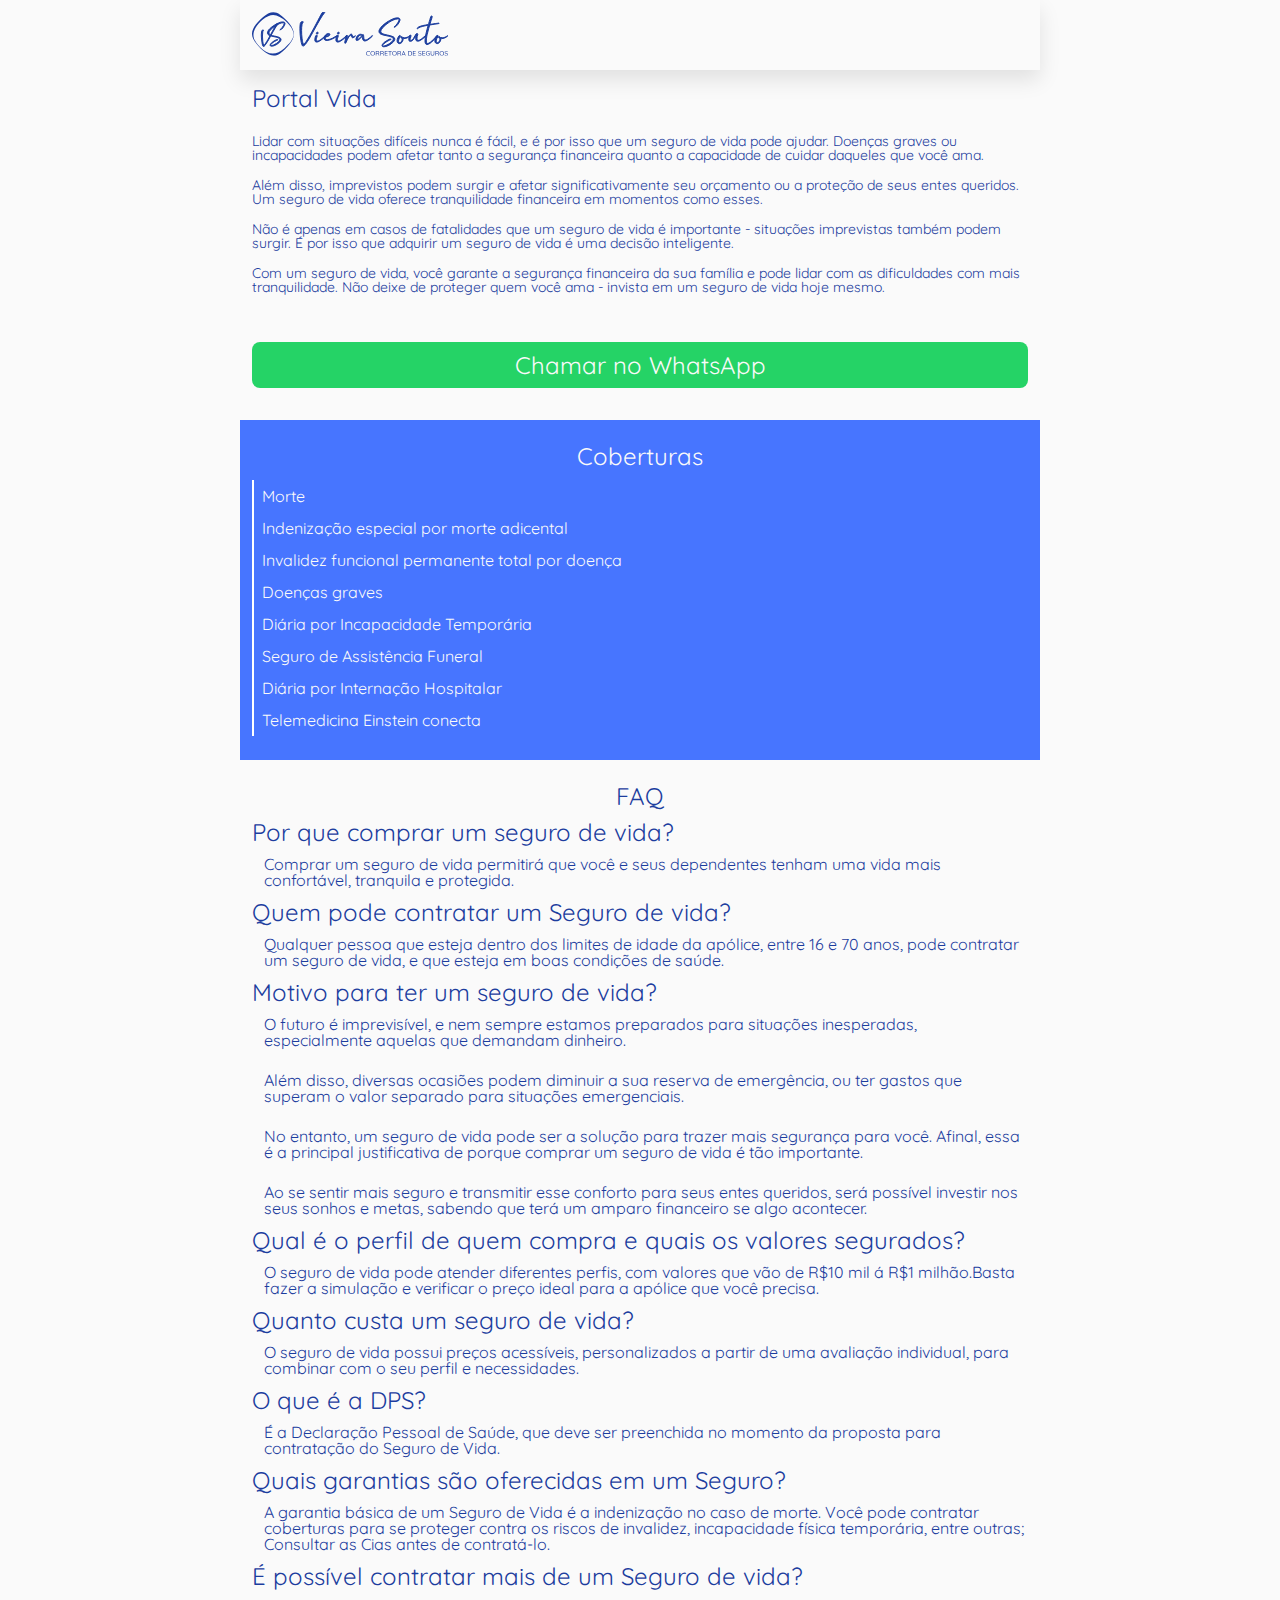
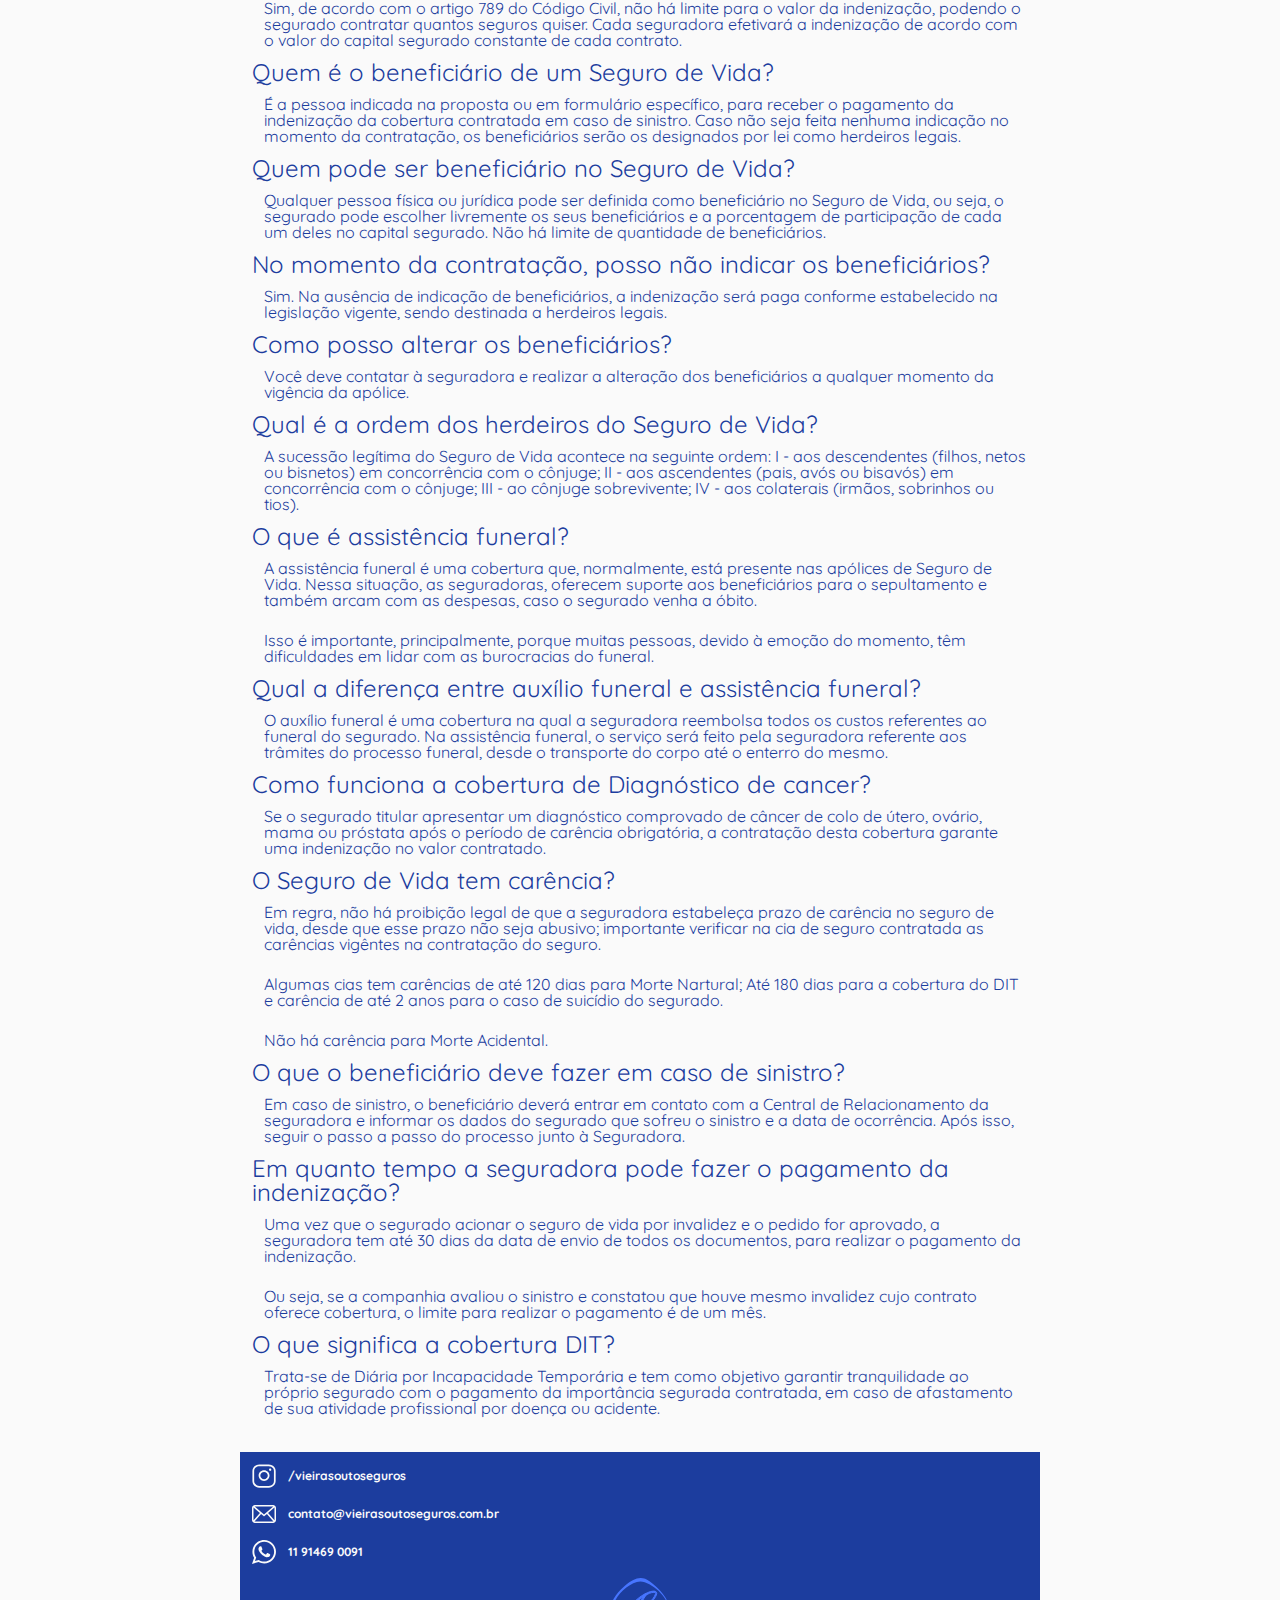
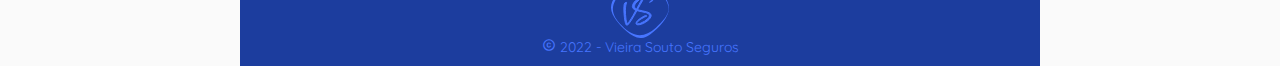
<file: index.html>
<!DOCTYPE html>
<html lang="pt-BR">
    <head>
        <meta charset="UTF-8">
        <meta http-equiv="X-UA-Compatible" content="IE=edge">
        <meta name="viewport" content="width=device-width, initial-scale=1.0">
        <title>Vieira Souto Seguros | Vida</title>
        <link rel="stylesheet" href="assets/css/base.css">
        <link rel="stylesheet" href="assets/css/components/socialstack.css">
        <link rel="stylesheet" href="assets/css/components/card.css">
        <link rel="stylesheet" href="assets/css/components/button.css">
        <link rel="stylesheet" href="assets/css/components/list.css">
        <link rel="stylesheet" href="assets/css/header.css">
        <link rel="stylesheet" href="assets/css/footer.css">
        <link rel="stylesheet" href="assets/css/product.css">
        
        <!-- Google tag (gtag.js) -->
        <script async src="https://www.googletagmanager.com/gtag/js?id=AW-10974939460"></script>
        <script>
          window.dataLayer = window.dataLayer || [];
          function gtag(){dataLayer.push(arguments);}
          gtag('js', new Date());

          gtag('config', 'AW-10974939460');
        </script>
    </head>
    <body>
        <header class="header container">
            <img src="assets/img/logo-com-texto-azul.svg" class="header__logo" alt="Logo da Vieira Souto">
        </header>
        <main>
            <article class="product container">
                <h1 class="product__title">Portal Vida</h1>
                <div class="product__description">
                    <p>Lidar com situações difíceis nunca é fácil, e é por isso que um seguro de vida pode ajudar. Doenças graves ou incapacidades podem afetar tanto a segurança financeira quanto a capacidade de cuidar daqueles que você ama.</p>

                    <p>Além disso, imprevistos podem surgir e afetar significativamente seu orçamento ou a proteção de seus entes queridos. Um seguro de vida oferece tranquilidade financeira em momentos como esses.</p>
                    
                    <p>Não é apenas em casos de fatalidades que um seguro de vida é importante - situações imprevistas também podem surgir. É por isso que adquirir um seguro de vida é uma decisão inteligente.</p>
                    
                    <p>Com um seguro de vida, você garante a segurança financeira da sua família e pode lidar com as dificuldades com mais tranquilidade. Não deixe de proteger quem você ama - invista em um seguro de vida hoje mesmo.</p>
                </div>
            </article>

            <article class="product container">
                <button id="btn-whats" aria-label="Chat no WhatsApp" class="action-button" style="background-color: #25D366; cursor: pointer;">Chamar no WhatsApp</button>
            </article>

            <section class="coberturas">
                <h2>Coberturas</h2>
                <ul class="values">
                    <li class="values_item"><p class="cobertura__item__p">Morte</p></li>
                    <li class="values_item"><p class="cobertura__item__p">Indenização especial por morte adicental</p></li>
                    <li class="values_item"><p class="cobertura__item__p">Invalidez funcional permanente total por doença</p></li>
                    <li class="values_item"><p class="cobertura__item__p">Doenças graves</p></li>
                    <li class="values_item"><p class="cobertura__item__p">Diária por Incapacidade Temporária</p></li>
                    <li class="values_item"><p class="cobertura__item__p">Seguro de Assistência Funeral</p></li>
                    <li class="values_item"><p class="cobertura__item__p">Diária por Internação Hospitalar</p></li>
                    <li class="values_item"><p class="cobertura__item__p">Telemedicina Einstein conecta</p></li>
                </ul>
            </section>

            <section class="faq">
                <h2 class="faq__title">FAQ</h1>
                <div class="faq__items">
                    <ul>
                        <li class="faq__question">
                            Por que comprar um seguro de vida?
                            <p class="faq__answer">
                                Comprar um seguro de vida permitirá que você e seus dependentes tenham uma vida mais confortável, tranquila e protegida.
                            </p>
                        </li>
                    </ul>
                    <ul>
                        <li class="faq__question">
                            Quem pode contratar um Seguro de vida?
                            <p class="faq__answer">Qualquer pessoa que esteja dentro dos limites de idade da apólice, entre 16 e 70 anos, pode contratar um seguro de vida, e que esteja em boas condições de saúde.</p>
                        </li>
                    </ul>
                    <ul>
                        <li class="faq__question">
                            Motivo para ter um seguro de vida?
                            <p class="faq__answer">O futuro é imprevisível, e nem sempre estamos preparados para situações inesperadas, especialmente aquelas que demandam dinheiro.</p>
                            <p class="faq__answer">Além disso, diversas ocasiões podem diminuir a sua reserva de emergência, ou ter gastos que superam o valor separado para situações emergenciais.</p>
                            <p class="faq__answer">No entanto, um seguro de vida pode ser a solução para trazer mais segurança para você. Afinal, essa é a principal justificativa de porque comprar um seguro de vida é tão importante.</p>
                            <p class="faq__answer">Ao se sentir mais seguro e transmitir esse conforto para seus entes queridos, será possível investir nos seus sonhos e metas, sabendo que terá um amparo financeiro se algo acontecer.</p>
                        </li>
                    </ul>
                    <ul>
                        <li class="faq__question">
                            Qual é o perfil de quem compra e quais os valores segurados?
                            <p class="faq__answer">
                                O seguro de vida pode atender diferentes perfis, com valores que vão de R$10 mil á R$1 milhão.Basta fazer a simulação e verificar o preço ideal para a apólice que você precisa.
                            </p>
                        </li>
                    </ul>
                    <ul>
                        <li class="faq__question">
                            Quanto custa um seguro de vida?
                            <p class="faq__answer">
                                O seguro de vida possui preços acessíveis, personalizados a partir de uma avaliação individual, para combinar com o seu perfil e necessidades.
                            </p>
                        </li>
                    </ul>
                    <ul>
                        <li class="faq__question">
                            O que é a DPS?
                            <p class="faq__answer">É a Declaração Pessoal de Saúde, que deve ser preenchida no momento da proposta para contratação do Seguro de Vida.</p>
                        </li>
                    </ul>
                    <ul>
                        <li class="faq__question">
                            Quais garantias são oferecidas em um Seguro?
                            <p class="faq__answer">A garantia básica de um Seguro de Vida é a indenização no caso de morte. Você pode contratar coberturas para se proteger contra os riscos de invalidez, incapacidade física temporária, entre outras; Consultar as Cias antes de contratá-lo.</p>
                        </li>
                    </ul>
                    <ul>
                        <li class="faq__question">
                            É possível contratar mais de um Seguro de vida?
                            <p class="faq__answer">
                                Sim, de acordo com o artigo 789 do Código Civil, não há limite para o valor da indenização, podendo o segurado contratar quantos seguros quiser. Cada seguradora efetivará a indenização de acordo com o valor do capital segurado constante de cada contrato.
                            </p>
                        </li>
                    </ul>
                    <ul>
                        <li class="faq__question">
                            Quem é o beneficiário de um Seguro de Vida?
                            <p class="faq__answer">
                                É a pessoa indicada na proposta ou em formulário específico, para receber o pagamento da indenização da cobertura contratada em caso de sinistro. Caso não seja feita nenhuma indicação no momento da contratação, os beneficiários serão os designados por lei como herdeiros legais.
                            </p>
                        </li>
                    </ul>
                    <ul>
                        <li class="faq__question">
                            Quem pode ser beneficiário no Seguro de Vida?
                            <p class="faq__answer">
                                Qualquer pessoa física ou jurídica pode ser definida como beneficiário no Seguro de Vida, ou seja, o segurado pode escolher livremente os seus beneficiários e a porcentagem de participação de cada um deles no capital segurado. Não há limite de quantidade de beneficiários.
                            </p>
                        </li>
                    </ul>
                    <ul>
                        <li class="faq__question">
                            No momento da contratação, posso não indicar os beneficiários?
                            <p class="faq__answer">Sim. Na ausência de indicação de beneficiários, a indenização será paga conforme estabelecido na legislação vigente, sendo destinada a herdeiros legais.</p>
                        </li>
                    </ul>
                    <ul>
                        <li class="faq__question">
                            Como posso alterar os beneficiários?
                            <p class="faq__answer">Você deve contatar à seguradora e realizar a alteração dos beneficiários a qualquer momento da vigência da apólice.</p>
                        </li>
                    </ul>
                    <ul>
                        <li class="faq__question">
                            Qual é a ordem dos herdeiros do Seguro de Vida?
                            <p class="faq__answer">A sucessão legítima do Seguro de Vida acontece na seguinte ordem: I - aos descendentes (filhos, netos ou bisnetos) em concorrência com o cônjuge; II - aos ascendentes (pais, avós ou bisavós) em concorrência com o cônjuge; III - ao cônjuge sobrevivente; IV - aos colaterais (irmãos, sobrinhos ou tios).</p>
                        </li>
                    </ul>
                    <ul>
                        <li class="faq__question">
                            O que é assistência funeral?
                            <p class="faq__answer">A assistência funeral é uma cobertura que, normalmente, está presente nas apólices de Seguro de Vida. Nessa situação, as seguradoras, oferecem suporte aos beneficiários para o sepultamento e também arcam com as despesas, caso o segurado venha a óbito.</p>
                            <p class="faq__answer">Isso é importante, principalmente, porque muitas pessoas, devido à emoção do momento, têm dificuldades em lidar com as burocracias do funeral.</p>
                        </li>
                    </ul>
                    <ul>
                        <li class="faq__question">
                            Qual a diferença entre auxílio funeral e assistência funeral?
                            <p class="faq__answer">O auxílio funeral é uma cobertura na qual a seguradora reembolsa todos os custos referentes ao funeral do segurado. Na assistência funeral, o serviço será feito pela seguradora referente aos trâmites do processo funeral, desde o transporte do corpo até o enterro do mesmo.</p>
                        </li>
                    </ul>
                    <ul>
                        <li class="faq__question">
                            Como funciona a cobertura de Diagnóstico de cancer?
                            <p class="faq__answer">Se o segurado titular apresentar um diagnóstico comprovado de câncer de colo de útero, ovário, mama ou próstata após o período de carência obrigatória, a contratação desta cobertura garante uma indenização no valor contratado.</p>
                        </li>
                    </ul>
                    <ul>
                        <li class="faq__question">
                            O Seguro de Vida tem carência?
                            <p class="faq__answer">Em regra, não há proibição legal de que a seguradora estabeleça prazo de carência no seguro de vida, desde que esse prazo não seja abusivo; importante verificar na cia de seguro contratada as carências vigêntes na contratação do seguro.</p>
                            <p class="faq__answer">Algumas cias tem carências de até 120 dias para Morte Nartural; Até 180 dias para a cobertura do DIT e carência de até 2 anos para o caso de suicídio do segurado.</p>
                            <p class="faq__answer">Não há carência para Morte Acidental.</p>
                        </li>
                    </ul>
                    <ul>
                        <li class="faq__question">
                            O que o beneficiário deve fazer em caso de sinistro?
                            <p class="faq__answer">
                                Em caso de sinistro, o beneficiário deverá entrar em contato com a Central de Relacionamento da seguradora e informar os dados do segurado que sofreu o sinistro e a data de ocorrência. Após isso, seguir o passo a passo do processo junto à Seguradora.
                            </p>
                        </li>
                    </ul>
                    <ul>
                        <li class="faq__question">
                            Em quanto tempo a seguradora pode fazer o pagamento da indenização?
                            <p class="faq__answer">Uma vez que o segurado acionar o seguro de vida por invalidez e o pedido for aprovado, a seguradora tem até 30 dias da data de envio de todos os documentos, para realizar o pagamento da indenização.</p>
                            <p class="faq__answer">Ou seja, se a companhia avaliou o sinistro e constatou que houve mesmo invalidez cujo contrato oferece cobertura, o limite para realizar o pagamento é de um mês.</p>
                        </li>
                    </ul>
                    <ul>
                        <li class="faq__question">
                            O que significa a cobertura DIT?
                            <p class="faq__answer">Trata-se de Diária por Incapacidade Temporária e tem como objetivo garantir tranquilidade ao próprio segurado com o pagamento da importância segurada contratada, em caso de afastamento de sua atividade profissional por doença ou acidente.</p>
                        </li>
                    </ul>
                </div>
            </section>
        </main>
        <footer class="footer container" id="contact_info">
            <address>
                <ul class="social_stack">
                    <li class="social_stack__item social_stack__item-insta"><a href="https://www.instagram.com/vieirasoutoseguros/">/vieirasoutoseguros</a></li>
                    <li class="social_stack__item social_stack__item-mail"><a href="mailto:contato@vieirasoutoseguros.com.br">contato@vieirasoutoseguros.com.br</a></li>
                    <li class="social_stack__item social_stack__item-whats"><a href="tel:+5511914690091">11 91469 0091</a></li>
                    <div class="footer__logo"></div>
                    <p class="footer__copy"><span>copyright</span> 2022 - Vieira Souto Seguros</p>
                </ul>
            </address>
        </footer>

        <script>
            const isMobile = (function() {
                let check = false;
                (function(a){if(/(android|bb\d+|meego).+mobile|avantgo|bada\/|blackberry|blazer|compal|elaine|fennec|hiptop|iemobile|ip(hone|od)|iris|kindle|lge |maemo|midp|mmp|mobile.+firefox|netfront|opera m(ob|in)i|palm( os)?|phone|p(ixi|re)\/|plucker|pocket|psp|series(4|6)0|symbian|treo|up\.(browser|link)|vodafone|wap|windows ce|xda|xiino/i.test(a)||/1207|6310|6590|3gso|4thp|50[1-6]i|770s|802s|a wa|abac|ac(er|oo|s\-)|ai(ko|rn)|al(av|ca|co)|amoi|an(ex|ny|yw)|aptu|ar(ch|go)|as(te|us)|attw|au(di|\-m|r |s )|avan|be(ck|ll|nq)|bi(lb|rd)|bl(ac|az)|br(e|v)w|bumb|bw\-(n|u)|c55\/|capi|ccwa|cdm\-|cell|chtm|cldc|cmd\-|co(mp|nd)|craw|da(it|ll|ng)|dbte|dc\-s|devi|dica|dmob|do(c|p)o|ds(12|\-d)|el(49|ai)|em(l2|ul)|er(ic|k0)|esl8|ez([4-7]0|os|wa|ze)|fetc|fly(\-|_)|g1 u|g560|gene|gf\-5|g\-mo|go(\.w|od)|gr(ad|un)|haie|hcit|hd\-(m|p|t)|hei\-|hi(pt|ta)|hp( i|ip)|hs\-c|ht(c(\-| |_|a|g|p|s|t)|tp)|hu(aw|tc)|i\-(20|go|ma)|i230|iac( |\-|\/)|ibro|idea|ig01|ikom|im1k|inno|ipaq|iris|ja(t|v)a|jbro|jemu|jigs|kddi|keji|kgt( |\/)|klon|kpt |kwc\-|kyo(c|k)|le(no|xi)|lg( g|\/(k|l|u)|50|54|\-[a-w])|libw|lynx|m1\-w|m3ga|m50\/|ma(te|ui|xo)|mc(01|21|ca)|m\-cr|me(rc|ri)|mi(o8|oa|ts)|mmef|mo(01|02|bi|de|do|t(\-| |o|v)|zz)|mt(50|p1|v )|mwbp|mywa|n10[0-2]|n20[2-3]|n30(0|2)|n50(0|2|5)|n7(0(0|1)|10)|ne((c|m)\-|on|tf|wf|wg|wt)|nok(6|i)|nzph|o2im|op(ti|wv)|oran|owg1|p800|pan(a|d|t)|pdxg|pg(13|\-([1-8]|c))|phil|pire|pl(ay|uc)|pn\-2|po(ck|rt|se)|prox|psio|pt\-g|qa\-a|qc(07|12|21|32|60|\-[2-7]|i\-)|qtek|r380|r600|raks|rim9|ro(ve|zo)|s55\/|sa(ge|ma|mm|ms|ny|va)|sc(01|h\-|oo|p\-)|sdk\/|se(c(\-|0|1)|47|mc|nd|ri)|sgh\-|shar|sie(\-|m)|sk\-0|sl(45|id)|sm(al|ar|b3|it|t5)|so(ft|ny)|sp(01|h\-|v\-|v )|sy(01|mb)|t2(18|50)|t6(00|10|18)|ta(gt|lk)|tcl\-|tdg\-|tel(i|m)|tim\-|t\-mo|to(pl|sh)|ts(70|m\-|m3|m5)|tx\-9|up(\.b|g1|si)|utst|v400|v750|veri|vi(rg|te)|vk(40|5[0-3]|\-v)|vm40|voda|vulc|vx(52|53|60|61|70|80|81|83|85|98)|w3c(\-| )|webc|whit|wi(g |nc|nw)|wmlb|wonu|x700|yas\-|your|zeto|zte\-/i.test(a.substr(0,4))) check = true;})(navigator.userAgent||navigator.vendor||window.opera);
                return check;
            })();
            
            const whatsButton = document.getElementById("btn-whats");
            const whatsAppBaseLink = "whatsapp://send?phone=5511914690091&lang=pt_br&text=";
            const whatsWebBaseLink = "https://web.whatsapp.com/send/?phone=5511914690091&type=phone_number&app_absent=0&text=";

            whatsButton.addEventListener("click", function() {
                const text = "Olá, gostaria de mais informações sobre seguro de vida.";

                if (isMobile)
                    window.open(whatsAppBaseLink + encodeURIComponent(text), "_blank");
                else
                    window.open(whatsWebBaseLink + encodeURIComponent(text), "_blank");
            });
        </script>

    </body>
</html>
</file>
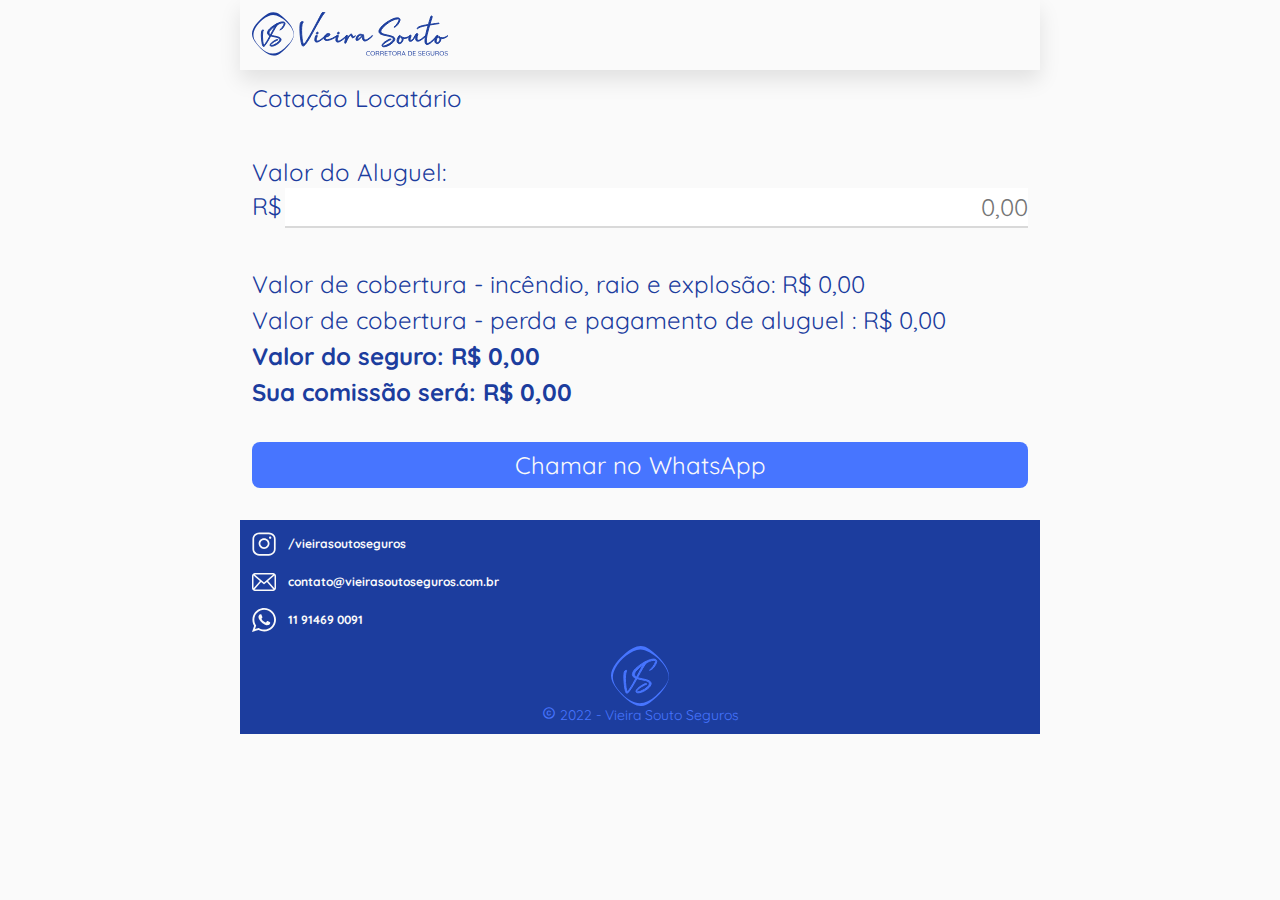
<file: cotacao-locatario.html>
<!DOCTYPE html>
<html lang="pt-BR">
    <head>
        <meta charset="UTF-8">
        <meta http-equiv="X-UA-Compatible" content="IE=edge">
        <meta name="viewport" content="width=device-width, initial-scale=1.0">
        <title>Vieira Souto Seguros | Cotação Locatário</title>
        <link rel="stylesheet" href="assets/css/base.css">
        <link rel="stylesheet" href="assets/css/components/socialstack.css">
        <link rel="stylesheet" href="assets/css/components/card.css">
        <link rel="stylesheet" href="assets/css/components/button.css">
        <link rel="stylesheet" href="assets/css/components/list.css">
        <link rel="stylesheet" href="assets/css/components/input.css">
        <link rel="stylesheet" href="assets/css/header.css">
        <link rel="stylesheet" href="assets/css/footer.css">
        <link rel="stylesheet" href="assets/css/product.css">
        <link rel="stylesheet" href="assets/css/cotacao-locatario.css">
    </head>
    <body>
        <header class="header container">
            <img src="assets/img/logo-com-texto-azul.svg" class="header__logo" alt="Logo da Vieira Souto">
        </header>
        <main>
            <article class="product container">
                <h1 class="product__title">Cotação Locatário</h1>
            </article>

            <article class="product container">
                <label>
                    Valor do Aluguel:
                    <div class="input-text-container">
                        <span class="input-text-container--prefix"></span>
                        <input id="valor-aluguel" type="text" class="textbox-input" placeholder="0,00" maxlength="10" />
                    </div>
                </label>
            </article>

            <article class="product container">
                <p>Valor de cobertura - incêndio, raio e explosão: <span id="valor-cobertura">R$ 0,00</span></p>
                <p>Valor de cobertura - perda e pagamento de aluguel : <span id="valor-cobertura-aluguel">R$ 0,00</span></p>
                <p class="valor-destaque valor-destaque-1">Valor do seguro: <span id="valor-pagar">R$ 0,00</span></p>
                <p class="valor-destaque">Sua comissão será: <span id="valor-comissao">R$ 0,00</span></p>
            </article>
            <article class="product container">
                <button id="btn-whats" aria-label="Chat no WhatsApp" class="action-button">Chamar no WhatsApp</button>
            </article>
        </main>
        <footer class="footer container" id="contact_info">
            <address>
                <ul class="social_stack">
                    <li class="social_stack__item social_stack__item-insta"><a href="https://www.instagram.com/vieirasoutoseguros/">/vieirasoutoseguros</a></li>
                    <li class="social_stack__item social_stack__item-mail"><a href="mailto:contato@vieirasoutoseguros.com.br">contato@vieirasoutoseguros.com.br</a></li>
                    <li class="social_stack__item social_stack__item-whats"><a href="tel:+5511914690091">11 91469 0091</a></li>
                    <div class="footer__logo"></div>
                    <p class="footer__copy"><span>copyright</span> 2022 - Vieira Souto Seguros</p>
                </ul>
            </address>
        </footer>
        <script>
            const valorCoberturaSpan = document.getElementById("valor-cobertura");
            const valorSeguroSpan = document.getElementById("valor-pagar");
            const valorCoberturaAluguelSpan = document.getElementById("valor-cobertura-aluguel");
            const valorComissaoSpan = document.getElementById("valor-comissao");
            const valorAluguelInput = document.getElementById("valor-aluguel");
            const whatsButton = document.getElementById("btn-whats");
            const whatsAppBaseLink = "whatsapp://send?phone=5511914690091&lang=pt_br&text=";
            const whatsWebBaseLink = "https://web.whatsapp.com/send/?phone=5511914690091&type=phone_number&app_absent=0&text=";
            const nrFormatter = new Intl.NumberFormat('pt-BR', { style: 'currency', currency: 'BRL' });
            const zero = nrFormatter.format(0);

            const isMobile = (function() {
                let check = false;
                (function(a){if(/(android|bb\d+|meego).+mobile|avantgo|bada\/|blackberry|blazer|compal|elaine|fennec|hiptop|iemobile|ip(hone|od)|iris|kindle|lge |maemo|midp|mmp|mobile.+firefox|netfront|opera m(ob|in)i|palm( os)?|phone|p(ixi|re)\/|plucker|pocket|psp|series(4|6)0|symbian|treo|up\.(browser|link)|vodafone|wap|windows ce|xda|xiino/i.test(a)||/1207|6310|6590|3gso|4thp|50[1-6]i|770s|802s|a wa|abac|ac(er|oo|s\-)|ai(ko|rn)|al(av|ca|co)|amoi|an(ex|ny|yw)|aptu|ar(ch|go)|as(te|us)|attw|au(di|\-m|r |s )|avan|be(ck|ll|nq)|bi(lb|rd)|bl(ac|az)|br(e|v)w|bumb|bw\-(n|u)|c55\/|capi|ccwa|cdm\-|cell|chtm|cldc|cmd\-|co(mp|nd)|craw|da(it|ll|ng)|dbte|dc\-s|devi|dica|dmob|do(c|p)o|ds(12|\-d)|el(49|ai)|em(l2|ul)|er(ic|k0)|esl8|ez([4-7]0|os|wa|ze)|fetc|fly(\-|_)|g1 u|g560|gene|gf\-5|g\-mo|go(\.w|od)|gr(ad|un)|haie|hcit|hd\-(m|p|t)|hei\-|hi(pt|ta)|hp( i|ip)|hs\-c|ht(c(\-| |_|a|g|p|s|t)|tp)|hu(aw|tc)|i\-(20|go|ma)|i230|iac( |\-|\/)|ibro|idea|ig01|ikom|im1k|inno|ipaq|iris|ja(t|v)a|jbro|jemu|jigs|kddi|keji|kgt( |\/)|klon|kpt |kwc\-|kyo(c|k)|le(no|xi)|lg( g|\/(k|l|u)|50|54|\-[a-w])|libw|lynx|m1\-w|m3ga|m50\/|ma(te|ui|xo)|mc(01|21|ca)|m\-cr|me(rc|ri)|mi(o8|oa|ts)|mmef|mo(01|02|bi|de|do|t(\-| |o|v)|zz)|mt(50|p1|v )|mwbp|mywa|n10[0-2]|n20[2-3]|n30(0|2)|n50(0|2|5)|n7(0(0|1)|10)|ne((c|m)\-|on|tf|wf|wg|wt)|nok(6|i)|nzph|o2im|op(ti|wv)|oran|owg1|p800|pan(a|d|t)|pdxg|pg(13|\-([1-8]|c))|phil|pire|pl(ay|uc)|pn\-2|po(ck|rt|se)|prox|psio|pt\-g|qa\-a|qc(07|12|21|32|60|\-[2-7]|i\-)|qtek|r380|r600|raks|rim9|ro(ve|zo)|s55\/|sa(ge|ma|mm|ms|ny|va)|sc(01|h\-|oo|p\-)|sdk\/|se(c(\-|0|1)|47|mc|nd|ri)|sgh\-|shar|sie(\-|m)|sk\-0|sl(45|id)|sm(al|ar|b3|it|t5)|so(ft|ny)|sp(01|h\-|v\-|v )|sy(01|mb)|t2(18|50)|t6(00|10|18)|ta(gt|lk)|tcl\-|tdg\-|tel(i|m)|tim\-|t\-mo|to(pl|sh)|ts(70|m\-|m3|m5)|tx\-9|up(\.b|g1|si)|utst|v400|v750|veri|vi(rg|te)|vk(40|5[0-3]|\-v)|vm40|voda|vulc|vx(52|53|60|61|70|80|81|83|85|98)|w3c(\-| )|webc|whit|wi(g |nc|nw)|wmlb|wonu|x700|yas\-|your|zeto|zte\-/i.test(a.substr(0,4))) check = true;})(navigator.userAgent||navigator.vendor||window.opera);
                return check;
            })();

            valorCoberturaSpan.innerHTML = zero;
            valorSeguroSpan.innerHTML = zero;
            valorCoberturaAluguelSpan.innerHTML = zero;
            valorComissaoSpan.innerHTML = zero;

            whatsButton.addEventListener("click", function() {

                if (valorAluguelInput.value === "") {
                    valorAluguelInput.focus();
                    return false;
                }

                const text = `Estou entrando em contato referente a seguinte cotação:\n*Valor de cobertura* ${valorCoberturaSpan.innerHTML.replace(/(&nbsp;)*/g, ' ')}\n*Valor de cobertura aluguel* ${valorCoberturaAluguelSpan.innerHTML.replace(/(&nbsp;)*/g, ' ')}\n*Valor do seguro* ${valorSeguroSpan.innerHTML.replace(/(&nbsp;)*/g, ' ')}\n*Valor Aluguel* ${valorAluguelInput.value.replace(/(&nbsp;)*/g, ' ')}`;

                if (isMobile)
                    window.open(whatsAppBaseLink + encodeURIComponent(text), "_blank");
                else
                    window.open(whatsWebBaseLink + encodeURIComponent(text), "_blank");
            });

            valorAluguelInput.addEventListener("keyup", function() {
                let value = "";
                const seps =  ",.";
                [...valorAluguelInput.value].forEach(element => {
                    if(!Number.isInteger(Number.parseInt(element)) && !seps.includes(element))
                        return;

                    value += element;
                });

                valorAluguelInput.value = value;

                const parsedValue = Number.parseFloat(value.replace(",", "."));
                if(Number.isNaN(parsedValue)) {
                    valorCoberturaSpan.innerHTML = zero;
                    valorSeguroSpan.innerHTML = zero;
                    valorCoberturaAluguelSpan.innerHTML = zero;
                    valorComissaoSpan.innerHTML = zero;
                    return;
                }

                const multiplicador = 200.0;
                const multiplicadorAluguel = 6;
                const porcentagemComissao = 0.13;

                const cobertura = parsedValue * multiplicador;

                let taxa = 0.00074;

                if (cobertura <= 140000) {
                    taxa = 0.00078;
                }

                const valorSeguro = cobertura * taxa;
                const valorCoberturaAluguel = parsedValue * multiplicadorAluguel;
                const valorComissao = porcentagemComissao * valorSeguro;

                valorCoberturaSpan.innerHTML = nrFormatter.format(cobertura);
                valorSeguroSpan.innerHTML = nrFormatter.format(valorSeguro);
                valorCoberturaAluguelSpan.innerHTML = nrFormatter.format(valorCoberturaAluguel);
                valorComissaoSpan.innerHTML = nrFormatter.format(valorComissao);
            });
        </script>
    </body>
</html>
</file>
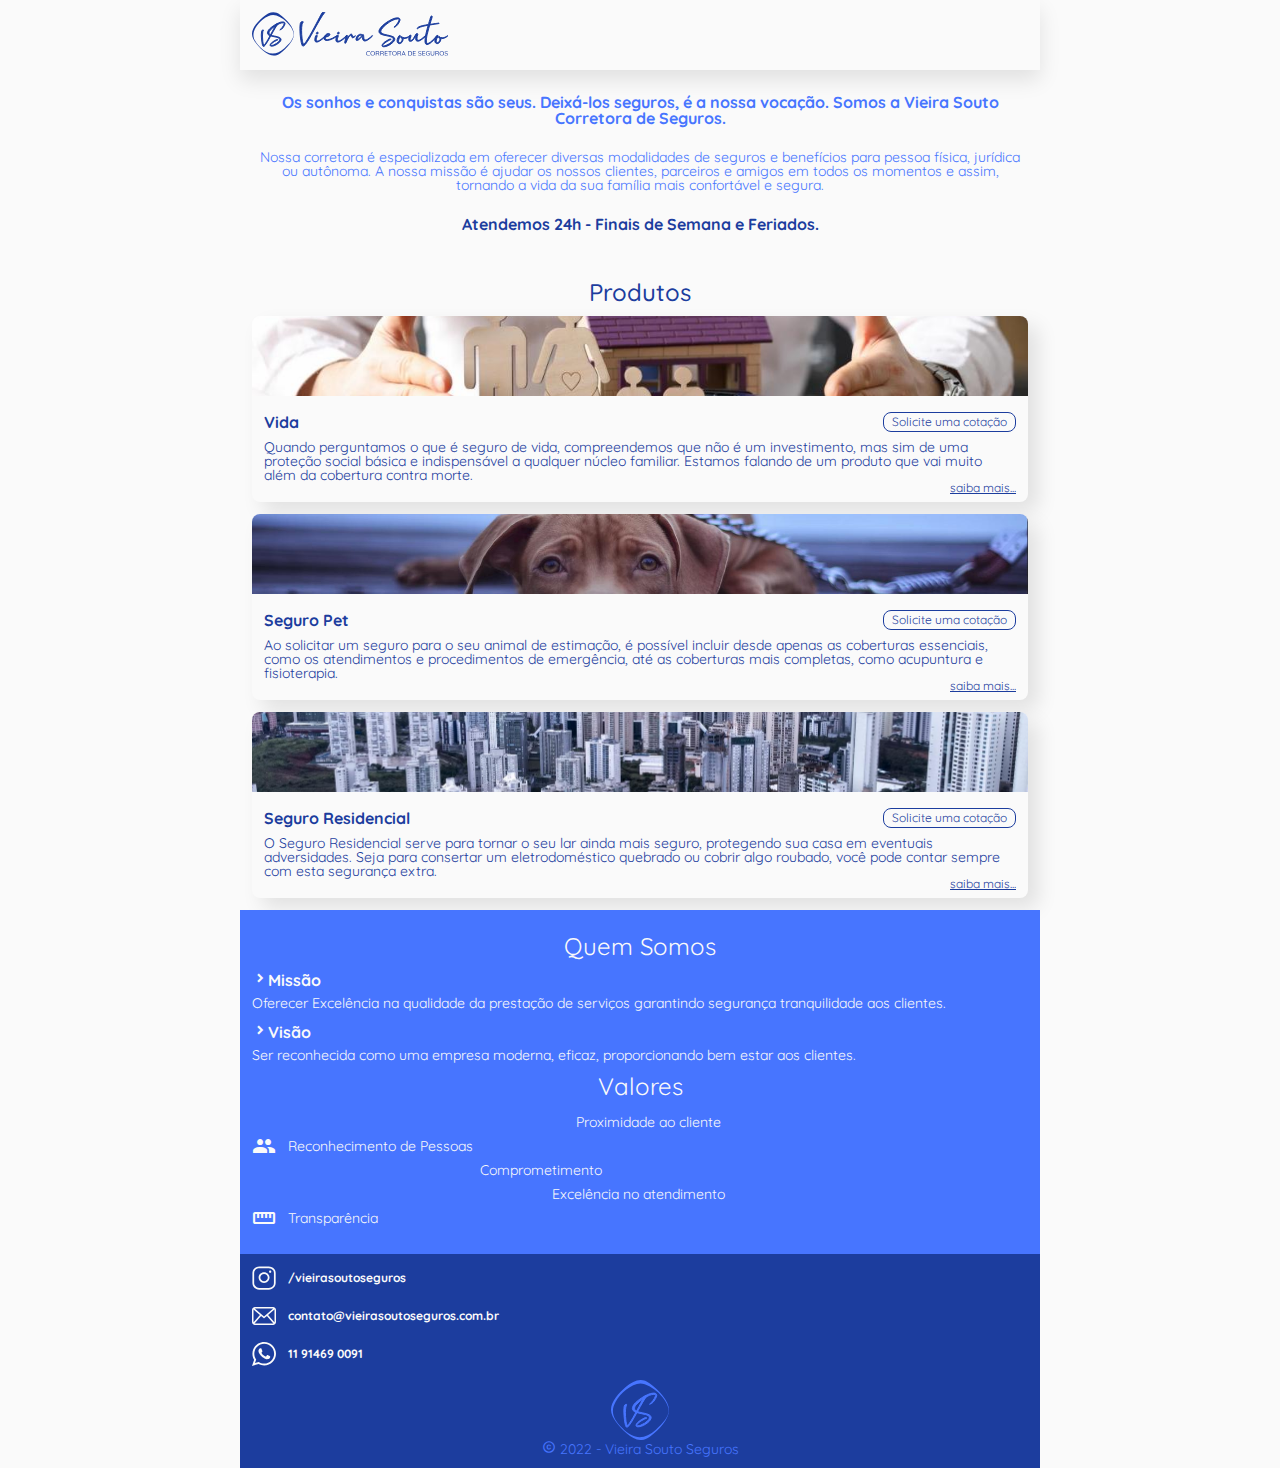
<file: index_old.html>
<!DOCTYPE html>
<html lang="pt-BR">
    <head>
        <meta charset="UTF-8">
        <meta http-equiv="X-UA-Compatible" content="IE=edge">
        <meta name="viewport" content="width=device-width, initial-scale=1.0">
        <title>Vieira Souto Seguros | Vida | Residencial | Pet</title>
        <link rel="stylesheet" href="assets/css/base.css">
        <link rel="stylesheet" href="assets/css/components/socialstack.css">
        <link rel="stylesheet" href="assets/css/components/card.css">
        <link rel="stylesheet" href="assets/css/components/button.css">
        <link rel="stylesheet" href="assets/css/header.css">
        <link rel="stylesheet" href="assets/css/footer.css">
        <link rel="stylesheet" href="assets/css/home.css">
    </head>
    <body>
        <header class="header container">
            <img src="assets/img/logo-com-texto-azul.svg" class="header__logo" alt="Logo da Vieira Souto">
        </header>
        <main>
            <section class="home-main container">
                <h1 class="home-main__title">Os sonhos e conquistas são seus. Deixá-los seguros, é a nossa vocação. Somos a Vieira Souto Corretora de Seguros.</h1>
                <p class="home-main__company_description">Nossa corretora é especializada em oferecer diversas modalidades de seguros e benefícios para pessoa física, jurídica ou autônoma. A nossa missão é ajudar os nossos clientes, parceiros e amigos em todos os momentos e assim, tornando a vida da sua família mais confortável e segura.</p>

                <p class="home-main__company_destaque">Atendemos 24h - Finais de Semana e Feriados.</p>
            </section>

            <section class="products container">
                <h2 class="products__title">Produtos</h2>
                <article class="card">
                    <div class="card__top-bg"></div>
                    <div>
                        <div class="card__action-group">
                            <h3 class="card__title">Vida</h3>
                            <a class="secondary-button" target="_blank" href="http://www.azos.com.br/h/vieira-souto-v607bouw">Solicite uma cotação</a>
                        </div>
                        <div class="card__info-group">
                            <p class="card__description">
                                Quando perguntamos o que é seguro de vida, compreendemos que não é um investimento, mas sim de uma proteção social básica e indispensável a qualquer núcleo familiar. Estamos falando de um produto que vai muito além da cobertura contra morte.
                            </p>
                            <a class="card__more-info" href="seguro-vida.html">saiba mais...</a>
                        </div>
                    </div>
                </article>

                <article class="card">
                    <div class="card__top-bg card__top-bg-pet"></div>
                    <div>
                        <div class="card__action-group">
                            <h3 class="card__title">Seguro Pet</h3>
                            <a class="secondary-button" href="#contact_info">Solicite uma cotação</a>
                        </div>
                        <div class="card__info-group">
                            <p class="card__description">
                                Ao solicitar um seguro para o seu animal de estimação, é possível incluir desde apenas as coberturas essenciais, como os atendimentos e procedimentos de emergência, até as coberturas mais  completas, como acupuntura e fisioterapia.
                            </p>
                            <a class="card__more-info" href="seguro-pet.html">saiba mais...</a>
                        </div>
                    </div>
                </article>

                <article class="card">
                    <div class="card__top-bg card__top-bg-res"></div>
                    <div>
                        <div class="card__action-group">
                            <h3 class="card__title">Seguro Residencial </h3>
                            <a class="secondary-button" href="#contact_info">Solicite uma cotação</a>
                        </div>
                        <div class="card__info-group">
                            <p class="card__description">
                                O Seguro Residencial serve para tornar o seu lar ainda mais seguro, protegendo sua casa em eventuais adversidades. Seja para consertar um eletrodoméstico quebrado ou cobrir algo roubado, você pode contar sempre com esta segurança extra.
                            </p>
                            <a class="card__more-info" href="seguro-residencial.html">saiba mais...</a>
                        </div>
                    </div>
                </article>
            </section>

            <section class="who_we_are">
                <h2>Quem Somos</h2>
                <h3>Missão</h3>
                <p>Oferecer Excelência na qualidade da prestação de serviços garantindo segurança tranquilidade aos clientes.</p>

                <h3>Visão</h3>
                <p>Ser reconhecida como uma empresa moderna, eficaz, proporcionando bem estar aos clientes.</p>

                <h2>Valores</h2>
                <ul class="values">
                    <li class="values_item values_item-customer">Proximidade ao cliente</li>
                    <li class="values_item values_item-people">Reconhecimento de Pessoas</li>
                    <li class="values_item values_item-commitment">Comprometimento</li>
                    <li class="values_item values_item-excelence">Excelência no atendimento</li>
                    <li class="values_item values_item-transparency">Transparência</li>
                </ul>
            </section>
        </main>
        <footer class="footer container" id="contact_info">
            <address>
                <ul class="social_stack">
                    <li class="social_stack__item social_stack__item-insta"><a href="https://www.instagram.com/vieirasoutoseguros/">/vieirasoutoseguros</a></li>
                    <li class="social_stack__item social_stack__item-mail"><a href="mailto:contato@vieirasoutoseguros.com.br">contato@vieirasoutoseguros.com.br</a></li>
                    <li class="social_stack__item social_stack__item-whats"><a href="tel:+5511914690091">11 91469 0091</a></li>
                    <div class="footer__logo"></div>
                    <p class="footer__copy"><span>copyright</span> 2022 - Vieira Souto Seguros</p>
                </ul>
            </address>
        </footer>
    </body>
</html>
</file>
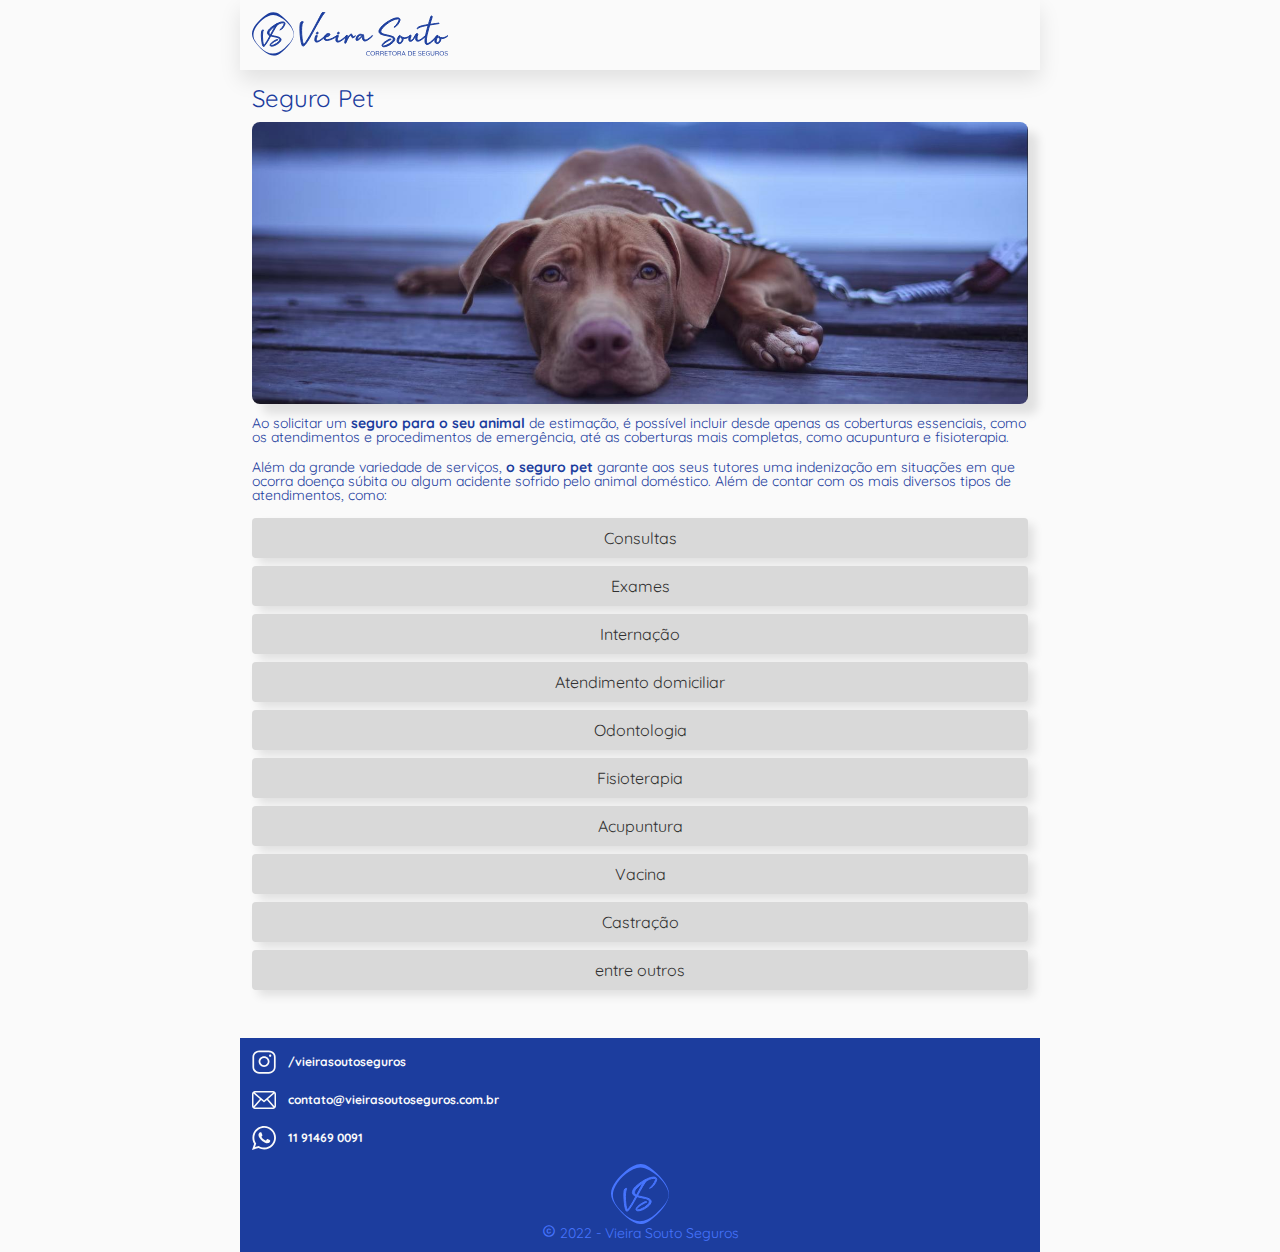
<file: seguro-pet.html>
<!DOCTYPE html>
<html lang="pt-BR">
    <head>
        <meta charset="UTF-8">
        <meta http-equiv="X-UA-Compatible" content="IE=edge">
        <meta name="viewport" content="width=device-width, initial-scale=1.0">
        <title>Vieira Souto Seguros | Vida | Residencial | Pet</title>
        <link rel="stylesheet" href="assets/css/base.css">
        <link rel="stylesheet" href="assets/css/components/socialstack.css">
        <link rel="stylesheet" href="assets/css/components/card.css">
        <link rel="stylesheet" href="assets/css/components/button.css">
        <link rel="stylesheet" href="assets/css/components/list.css">
        <link rel="stylesheet" href="assets/css/header.css">
        <link rel="stylesheet" href="assets/css/footer.css">
        <link rel="stylesheet" href="assets/css/product.css">
    </head>
    <body>
        <header class="header container">
            <img src="assets/img/logo-com-texto-azul.svg" class="header__logo" alt="Logo da Vieira Souto">
        </header>
        <main>
            <article class="product container">
                <h1 class="product__title">Seguro Pet</h1>
                <img class="product__img" src="assets/img/card_seg_pet.jpg" alt="Um cãozinho">
                <div class="product__description">
                    <p>Ao solicitar um <strong>seguro para o seu animal</strong> de estimação, é possível incluir desde apenas as coberturas essenciais, como os atendimentos e procedimentos de emergência, até as coberturas mais  completas, como acupuntura e fisioterapia.</p>
                    <p>Além da grande variedade de serviços, <strong>o seguro pet</strong> garante aos seus tutores uma indenização em situações em que ocorra doença súbita ou algum acidente sofrido pelo animal doméstico. Além de contar com os mais diversos tipos de atendimentos, como:</p>

                    <ul class="product__list-descriptions list_bg_text">
                        <li class="list_bg_text__item">Consultas</li>
                        <li class="list_bg_text__item">Exames</li>
                        <li class="list_bg_text__item">Internação</li>
                        <li class="list_bg_text__item">Atendimento domiciliar</li>
                        <li class="list_bg_text__item">Odontologia</li>
                        <li class="list_bg_text__item">Fisioterapia</li>
                        <li class="list_bg_text__item">Acupuntura</li>
                        <li class="list_bg_text__item">Vacina</li>
                        <li class="list_bg_text__item">Castração</li>
                        <li class="list_bg_text__item">entre outros</li>
                    </ul>
                </div>
            </article>
        </main>
        <footer class="footer container" id="contact_info">
            <address>
                <ul class="social_stack">
                    <li class="social_stack__item social_stack__item-insta"><a href="https://www.instagram.com/vieirasoutoseguros/">/vieirasoutoseguros</a></li>
                    <li class="social_stack__item social_stack__item-mail"><a href="mailto:contato@vieirasoutoseguros.com.br">contato@vieirasoutoseguros.com.br</a></li>
                    <li class="social_stack__item social_stack__item-whats"><a href="tel:+5511914690091">11 91469 0091</a></li>
                    <div class="footer__logo"></div>
                    <p class="footer__copy"><span>copyright</span> 2022 - Vieira Souto Seguros</p>
                </ul>
            </address>
        </footer>
    </body>
</html>
</file>
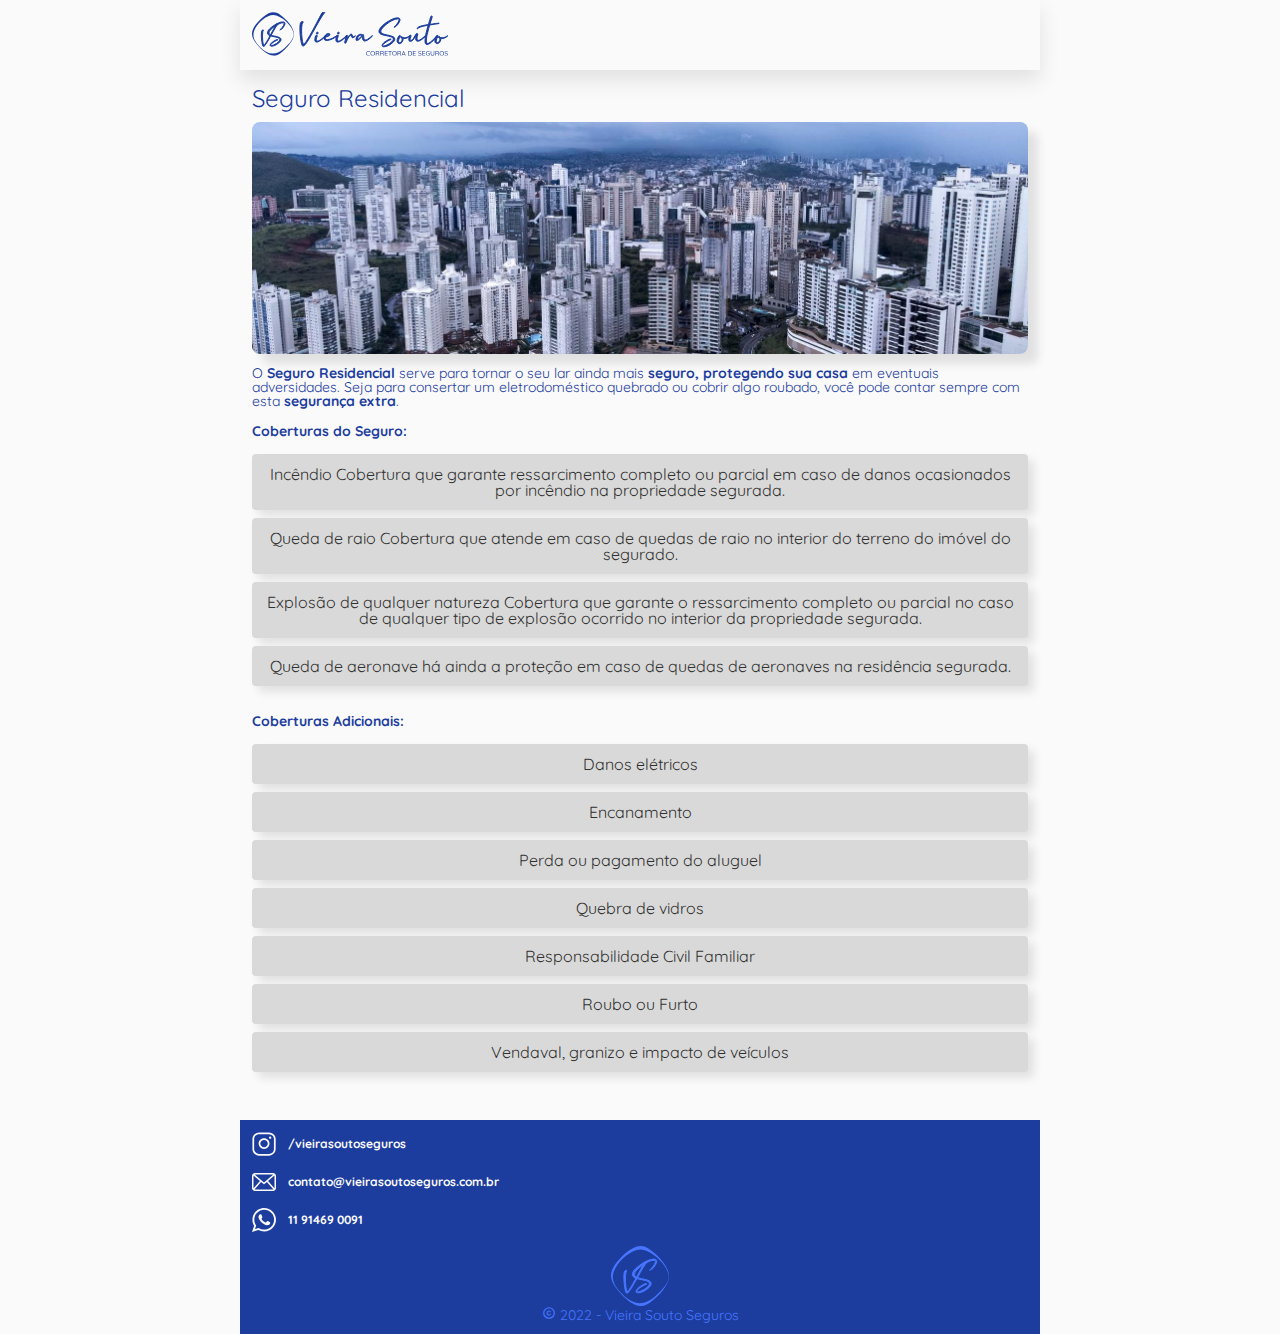
<file: seguro-residencial.html>
<!DOCTYPE html>
<html lang="pt-BR">
    <head>
        <meta charset="UTF-8">
        <meta http-equiv="X-UA-Compatible" content="IE=edge">
        <meta name="viewport" content="width=device-width, initial-scale=1.0">
        <title>Vieira Souto Seguros | Vida | Residencial | Pet</title>
        <link rel="stylesheet" href="assets/css/base.css">
        <link rel="stylesheet" href="assets/css/components/socialstack.css">
        <link rel="stylesheet" href="assets/css/components/card.css">
        <link rel="stylesheet" href="assets/css/components/button.css">
        <link rel="stylesheet" href="assets/css/components/list.css">
        <link rel="stylesheet" href="assets/css/header.css">
        <link rel="stylesheet" href="assets/css/footer.css">
        <link rel="stylesheet" href="assets/css/product.css">
    </head>
    <body>
        <header class="header container">
            <img src="assets/img/logo-com-texto-azul.svg" class="header__logo" alt="Logo da Vieira Souto">
        </header>
        <main>
            <article class="product container">
                <h1 class="product__title">Seguro Residencial</h1>
                <img class="product__img" src="assets/img/card_seg_res.jpg" alt="Prédios visto de cima">
                <div class="product__description">
                    <p>O <strong>Seguro Residencial</strong> serve para tornar o seu lar ainda mais <strong>seguro, protegendo sua casa</strong> em eventuais adversidades. Seja para consertar um eletrodoméstico quebrado ou cobrir algo roubado, você pode contar sempre com esta <strong>segurança extra</strong>.</p>
                    <p><strong>Coberturas do Seguro:</strong></p>

                    <ul class="product__list-descriptions list_bg_text">
                        <li class="list_bg_text__item">Incêndio Cobertura que garante ressarcimento completo ou parcial em caso de danos ocasionados por incêndio na propriedade segurada.</li>
                        <li class="list_bg_text__item">Queda de raio Cobertura que atende em caso de quedas de raio no interior do terreno do imóvel do segurado.</li>
                        <li class="list_bg_text__item">Explosão de qualquer natureza Cobertura que garante o ressarcimento completo ou parcial no caso de qualquer tipo de explosão ocorrido no interior da propriedade segurada.</li>
                        <li class="list_bg_text__item">Queda de aeronave há ainda a proteção em caso de quedas de aeronaves na residência segurada.</li>
                    </ul>
                </div>

                <div class="product__description">
                    <p><strong>Coberturas Adicionais:</strong></p>

                    <ul class="product__list-descriptions list_bg_text">
                        <li class="list_bg_text__item">Danos elétricos</li>
                        <li class="list_bg_text__item">Encanamento</li>
                        <li class="list_bg_text__item">Perda ou pagamento do aluguel</li>
                        <li class="list_bg_text__item">Quebra de vidros</li>
                        <li class="list_bg_text__item">Responsabilidade Civil Familiar</li>
                        <li class="list_bg_text__item">Roubo ou Furto</li>
                        <li class="list_bg_text__item">Vendaval, granizo e impacto de veículos</li>
                    </ul>
                </div>
            </article>
        </main>
        <footer class="footer container" id="contact_info">
            <address>
                <ul class="social_stack">
                    <li class="social_stack__item social_stack__item-insta"><a href="https://www.instagram.com/vieirasoutoseguros/">/vieirasoutoseguros</a></li>
                    <li class="social_stack__item social_stack__item-mail"><a href="mailto:contato@vieirasoutoseguros.com.br">contato@vieirasoutoseguros.com.br</a></li>
                    <li class="social_stack__item social_stack__item-whats"><a href="tel:+5511914690091">11 91469 0091</a></li>
                    <div class="footer__logo"></div>
                    <p class="footer__copy"><span>copyright</span> 2022 - Vieira Souto Seguros</p>
                </ul>
            </address>
        </footer>
    </body>
</html>
</file>
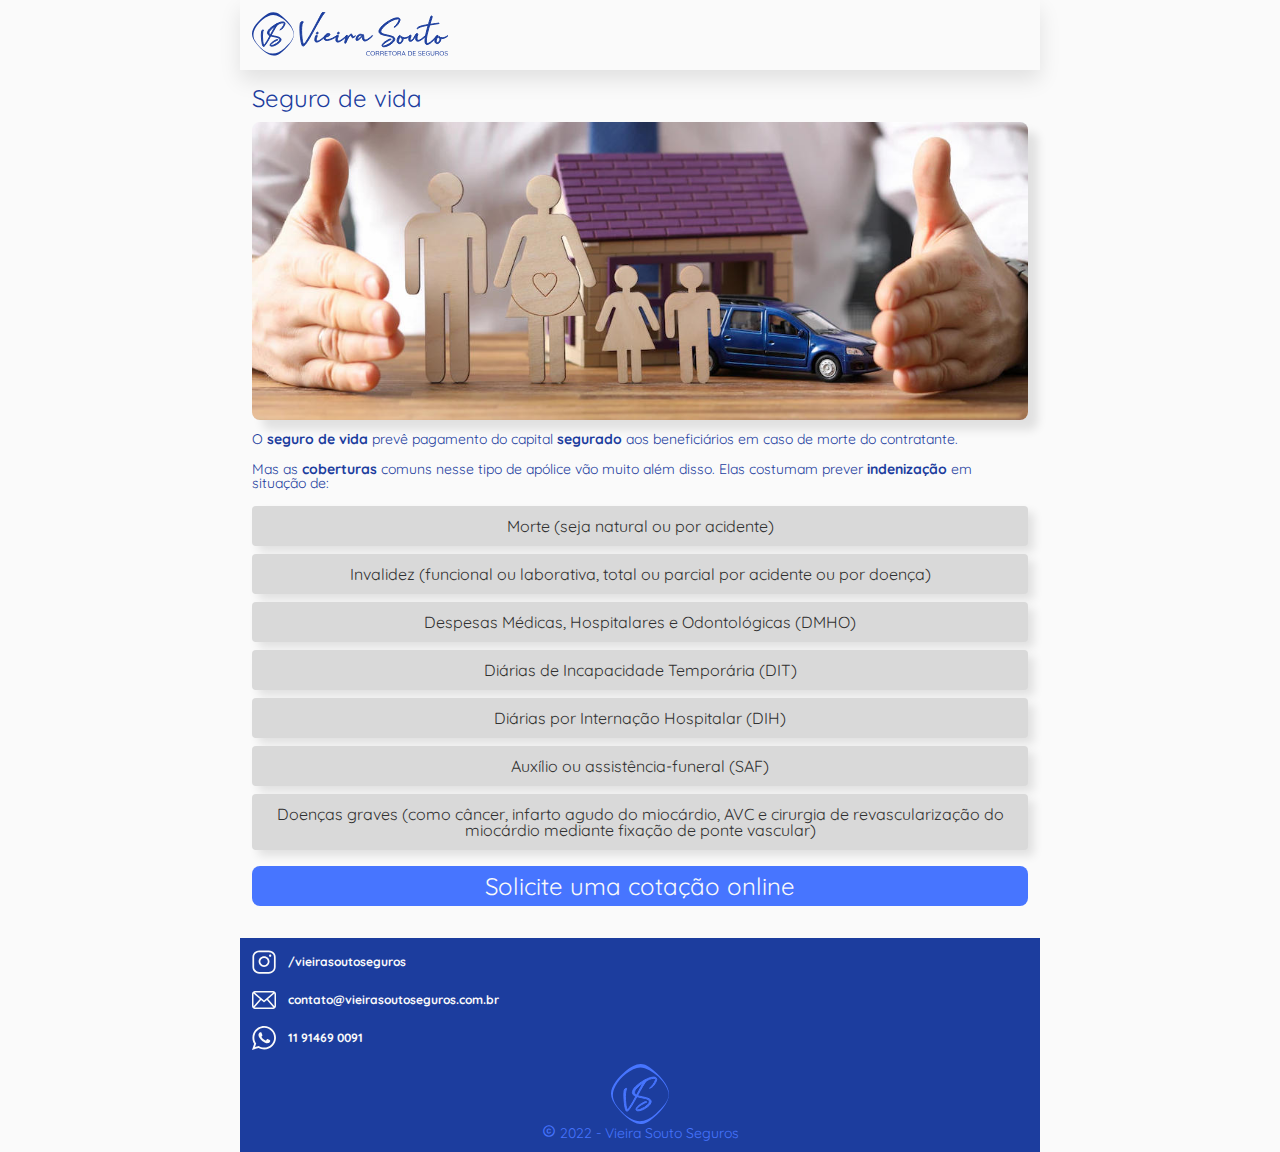
<file: seguro-vida.html>
<!DOCTYPE html>
<html lang="pt-BR">
    <head>
        <meta charset="UTF-8">
        <meta http-equiv="X-UA-Compatible" content="IE=edge">
        <meta name="viewport" content="width=device-width, initial-scale=1.0">
        <title>Vieira Souto Seguros | Vida | Residencial | Pet</title>
        <link rel="stylesheet" href="assets/css/base.css">
        <link rel="stylesheet" href="assets/css/components/socialstack.css">
        <link rel="stylesheet" href="assets/css/components/card.css">
        <link rel="stylesheet" href="assets/css/components/button.css">
        <link rel="stylesheet" href="assets/css/components/list.css">
        <link rel="stylesheet" href="assets/css/header.css">
        <link rel="stylesheet" href="assets/css/footer.css">
        <link rel="stylesheet" href="assets/css/product.css">
    </head>
    <body>
        <header class="header container">
            <img src="assets/img/logo-com-texto-azul.svg" class="header__logo" alt="Logo da Vieira Souto">
        </header>
        <main>
            <article class="product container">
                <h1 class="product__title">Seguro de vida</h1>
                <img class="product__img" src="assets/img/seguro_vida_img.jpg" alt="Ao fundo uma casa e um carro de brinquedo, na frente uma família representada por bonecos, guardadas por mãos humanas dando a sensação de ambiente seguro">
                <div class="product__description">
                    <p>O <strong>seguro de vida</strong> prevê pagamento do capital <strong>segurado</strong> aos beneficiários em caso de morte do contratante.</p>
                    <p>Mas as <strong>coberturas</strong> comuns nesse tipo de apólice vão muito além disso. Elas costumam prever <strong>indenização</strong> em situação de:</p>

                    <ul class="product__list-descriptions list_bg_text">
                        <li class="list_bg_text__item">Morte (seja natural ou por acidente)</li>
                        <li class="list_bg_text__item">Invalidez (funcional ou laborativa, total ou parcial por acidente ou por doença)</li>
                        <li class="list_bg_text__item">Despesas Médicas, Hospitalares e Odontológicas (DMHO)</li>
                        <li class="list_bg_text__item">Diárias de Incapacidade Temporária (DIT)</li>
                        <li class="list_bg_text__item">Diárias por Internação Hospitalar (DIH)</li>
                        <li class="list_bg_text__item">Auxílio ou assistência-funeral (SAF)</li>
                        <li class="list_bg_text__item">Doenças graves (como câncer, infarto agudo do miocárdio, AVC e cirurgia de revascularização do miocárdio mediante fixação de ponte vascular)</li>
                    </ul>
                </div>
                <a class="action-button" target="_blank" href="http://www.azos.com.br/h/vieira-souto-v607bouw">Solicite uma cotação online</a>
            </article>
        </main>
        <footer class="footer container" id="contact_info">
            <address>
                <ul class="social_stack">
                    <li class="social_stack__item social_stack__item-insta"><a href="https://www.instagram.com/vieirasoutoseguros/">/vieirasoutoseguros</a></li>
                    <li class="social_stack__item social_stack__item-mail"><a href="mailto:contato@vieirasoutoseguros.com.br">contato@vieirasoutoseguros.com.br</a></li>
                    <li class="social_stack__item social_stack__item-whats"><a href="tel:+5511914690091">11 91469 0091</a></li>
                    <div class="footer__logo"></div>
                    <p class="footer__copy"><span>copyright</span> 2022 - Vieira Souto Seguros</p>
                </ul>
            </address>
        </footer>
    </body>
</html>
</file>
<file: assets/css/components/socialstack.css>
.social_stack {
    color: var(--default-grey-light-color);
    font-weight: bold;
    font-size: 1rem;
}

.social_stack__item {
    display: flex;
    align-items: center;
    font-size: 0.750rem;
    margin-bottom: 0.875rem;
}

.social_stack__item::before {
    content: "";
    margin-right: 0.750rem;
    width: 1.5rem;
    height: 1.5rem;
    background-size: 1.5rem;
    background-repeat: no-repeat;
    background-position: center;
}
</file>
<file: assets/css/components/card.css>
.card {
    background-color: var(--default-grey-light-color);
    border-bottom-left-radius: 8px;
    border-bottom-right-radius: 8px;
    box-shadow: 10px 10px 20px var(--default-box-shadow-color);
    border-top-left-radius: 8px;
    border-top-right-radius: 8px;
    margin-top: 12px;
}

.card:last-child {
    margin-bottom: 12px;
}

.card__top-bg {
    background: url("../../../assets/img/card_image_default.jpg");
    background-repeat: no-repeat;
    background-position: center;
    background-clip: border-box;
    background-color: var(--default-color);
    background-size: cover;

    height: 80px;

    border-top-left-radius: 8px;
    border-top-right-radius: 8px;
}

.card__action-group {
    display: flex;
    justify-content: space-between;
    align-items: center;
    padding-left: 12px;
    padding-right: 12px;
    padding-top: 8px;
    margin-top: 8px;
}

.card__info-group {
    display: flex;
    flex-direction: column;
    padding-left: 12px;
    padding-right: 12px;
    padding-bottom: 8px;
    margin-top: 8px;
    font-size: 0.875rem;
}

.card__more-info {
    align-self: flex-end;
    font-size: 0.750rem;
    text-decoration: underline;
}

.card__title {
    font-weight: bold;
    font-size: 1rem;
}
</file>
<file: assets/css/components/button.css>
.secondary-button {
    font-size: 0.750rem;
    border-width: 0.5px;
    border-style: solid;
    border-color: var(--default-color);
    border-radius: 8px;
    padding: 3px 8px 3px 8px;
}

.action-button {
    font-size: 1.5rem;
    color: var(--default-grey-light-color);
    background-color: var(--default-intermediate-color);
    padding: 0.5rem 0.750rem;

    display: inline-block;
    box-sizing: border-box;

    border-radius: 8px;
    border-color: var(--default-color);

    text-align: center;
    width: auto;
}
</file>
<file: assets/css/components/list.css>
.list_bg_text {
    font-size: 1rem;
    color: var(--default-grey-color);

    display: flex;
    flex-direction: column;

    gap: 8px;

    box-sizing: border-box;
}

.list_bg_text__item {
    background-color: var(--default-grey-intermediate-color);
    
    padding: 12px 8px;

    border-radius: 4px;

    text-align: center;

    box-shadow: 6px 6px 10px var(--default-box-shadow-color);
}
</file>
<file: assets/css/header.css>
.header {
    padding-top: 0.750rem;
    padding-bottom: 0.750rem;
    box-shadow: 0 10px 20px rgba(0, 0, 0, 0.1);
}

.header__logo {
    height: 44px;
}
</file>
<file: assets/css/footer.css>
.footer {
    background-color: var(--default-color);
    padding-bottom: 12px;
    padding-top: 12px;
}

.footer__logo {
    background-image: url("../img/logo-intemediate-default.svg");
    background-repeat: no-repeat;
    background-position: center;
    background-size: contain;
    height: 60px;
}

.footer__copy {
    font-size: 0.875rem;
    color: var(--default-intermediate-color);
    text-align: center;
    font-weight: 400;
}

.footer__copy > span {
    font-family: var(--material-font-family);
}

.social_stack__item-insta::before {
    background-image: url("../img/instagram-ico.svg");
}

.social_stack__item-mail::before {
    background-image: url("../img/mail-ico.svg");

}

.social_stack__item-whats::before {
    background-image: url("../img/whatsapp-logo_icon-icons.com.svg");
}
</file>
<file: assets/css/product.css>
.product {
    display: flex;
    flex-direction: column;
    margin-top: 1rem;
    margin-bottom: 2rem;
}

.product__title {
    font-size: 1.5rem;
    color: var(--default-color);
}

.product__img {
    border-radius: 8px;

    box-sizing: border-box;
    box-shadow: 10px 10px 10px var(--default-box-shadow-color);

    width: 100%;
}

.product__title {
    margin-bottom: 0.750rem;
}

.product__description {
    margin-top: 12px;
    margin-bottom: 16px;
    display: flex;
    flex-direction: column;
    gap: 16px;
    font-size: 0.875rem;
}

.coberturas {
    color: var(--default-grey-light-color);
    background-color: var(--default-intermediate-color);
    padding: 1.5rem 0.750rem 1.5rem 0.750rem;
}

.coberturas > h2 {
    font-size: 1.5rem;
    text-align: center;
    margin-bottom: 0.750rem;
}

.coberturas > h3 {
    font-size: 1rem;
    font-weight: bold;
    margin-bottom: 0.5rem;
}

.coberturas > p {
    margin-bottom: 0.750rem;
    font-size: 0.875rem;
}

.coberturas > h3::before {
    content: "chevron_right";
    font-family: var(--material-font-family);
}

.coberturas > ul > li {
    border-left: 2px;
    border-color: white;
    border-style: solid;
}

.cobertura__item__p {
    padding: 8px 8px;
}

.faq {
    color: var(--default-color);
    background-color: var(--default-grey-light-color);
    padding: 1.5rem 0.750rem 1.5rem 0.750rem;
}

.faq__title {
    font-size: 1.5rem;
    text-align: center;
    margin-bottom: 0.750rem;
}

.faq__question {
    font-size: 1.5rem;
}

.faq__question > .faq__answer {
    font-size: 1rem;
    padding: 12px 2px 12px 12px;
}
</file>
<file: assets/css/components/input.css>
.input-text-container {
    display: flex;
    align-items: center;
}

.input-text-container--prefix::before {
    content: "R$";
    font-size: 1.5rem;
}

.textbox-input {
    background-color: white;
    border: 0;
    outline: 0;
    border-bottom: 2px solid var(--default-grey-intermediate-color);
    width: 100%;
    font-size: 1.5rem;
    font-family: inherit;
    padding: 4px 0;
    margin-top: 4px;
    margin-left: 4px;
}

.textbox-label:focus-within {
    opacity: 1;
}
</file>
<file: assets/css/cotacao-locatario.css>
.product > p, label {
    font-size: 1.5rem;
    margin: 6px 0;
}

.valor-destaque {
    font-weight: bold;
}

#valor-aluguel {
    text-align: right;
}

#btn-whats {
    cursor: pointer;
}
</file>
<file: assets/css/home.css>
.home-main {
    padding-top: 1.5rem;
    padding-bottom: 1.5rem;
}

.home-main__title {
    color: var(--default-intermediate-color);
    font-weight: bold;
    font-size: 1rem;
    text-align: center;
}

.home-main__company_description {
    color: var(--default-intermediate-color);
    font-size: 0.875rem;
    text-align: center;
    padding-top: 1.5rem;
}

.products__title {
    text-align: center;
    font-size: 1.5rem;
    font-weight: 500;
}

.card__top-bg-pet {
    background-image: url("../img/card_seg_pet.jpg");
}

.card__top-bg-res {
    background-image: url("../img/card_seg_res.jpg");
}

.who_we_are {
    color: var(--default-grey-light-color);
    background-color: var(--default-intermediate-color);
    padding: 1.5rem 0.750rem 1.5rem 0.750rem;
}

.who_we_are > h2 {
    font-size: 1.5rem;
    text-align: center;
    margin-bottom: 0.750rem;
}

.who_we_are > h3 {
    font-size: 1rem;
    font-weight: bold;
    margin-bottom: 0.5rem;
}

.who_we_are > p {
margin-bottom: 0.750rem;
    font-size: 0.875rem;
}

.who_we_are > h3::before {
    content: "chevron_right";
    font-family: var(--material-font-family);
}

.values_item {
    font-size: 0.875rem;
    display: flex;
    align-items: center;
}

.values_item::before {
    content: "";
    font-family: var(--material-font-family);
    margin-right: 0.750rem;
    font-size: 1.5rem;
}

.values_item-customer::before {
    content: "support_agent";
}

.values_item-people::before {
    content: "group";
}

.values_item-commitment::before {
    content: "handshake";
}

.values_item-excelence::before {
    content: "auto_awesome";
}

.values_item-transparency::before {
    content: "straighten";
}

.home-main__company_destaque {
    font-weight: bold;
    margin: 24px 0;
    text-align: center;
}
</file>
<file: assets/css/base.css>
@import url('_reset.css');

@import url('https://fonts.googleapis.com/css2?family=Quicksand:wght@400;700&display=swap');
@import url('https://fonts.googleapis.com/icon?family=Material+Icons');

:root {
    --default-color: #1C3D9E;
    --default-intermediate-color: #4775FF;
    --default-grey-color: #313131;
    --default-grey-intermediate-color: #D9D9D9;
    --default-grey-light-color: #FAFAFA;

    --default-box-shadow-color: rgba(0, 0, 0, 0.1);

    --default-font-family: 'Quicksand', sans-serif;
    --material-font-family: 'Material Icons';
}

body {
    color: var(--default-color);
    background-color: var(--default-grey-light-color);
    font-family: var(--default-font-family);
}

strong {
    font-weight: bold;
}

@media screen and (min-width: 800px) {
    body {
        padding-left: calc((100% - 800px)/2);
        padding-right: calc((100% - 800px)/2);
    }
}

.container {
    padding-left: 0.750rem;
    padding-right: 0.750rem;
}
</file>
